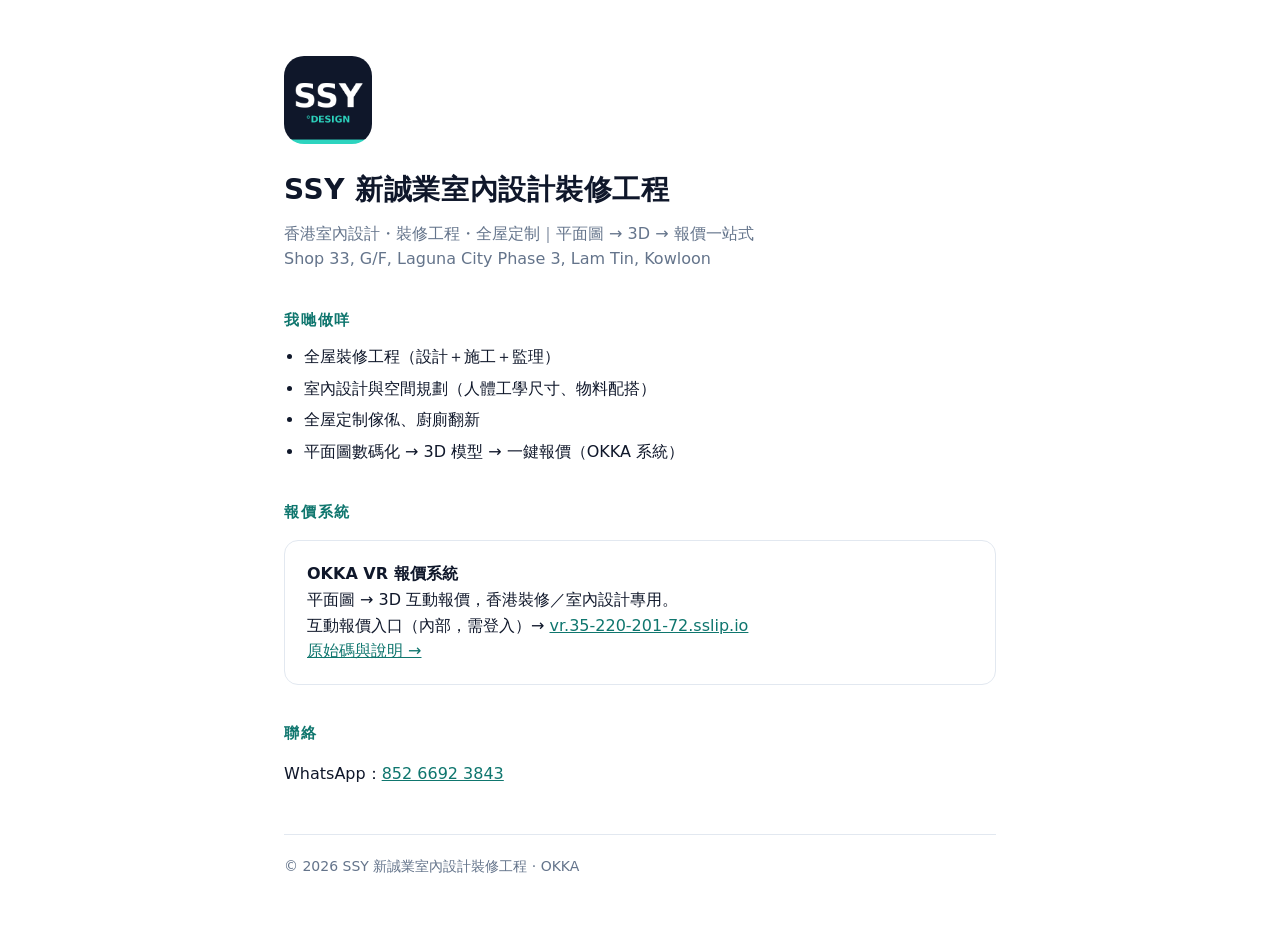
<file: index.html>
<!doctype html>
<html lang="zh-HK">
<head>
<meta charset="utf-8">
<meta name="viewport" content="width=device-width,initial-scale=1">
<title>SSY 新誠業室內設計裝修工程 · OKKA</title>
<meta name="description" content="香港室內設計・裝修工程・全屋定制｜平面圖→3D→報價一站式。藍田麗港城。">
<style>
  :root{--ink:#0f172a;--muted:#64748b;--line:#e2e8f0;--brand:#0f766e}
  *{box-sizing:border-box}
  body{margin:0;font:16px/1.6 -apple-system,"Noto Sans HK","PingFang HK",system-ui,sans-serif;color:var(--ink);background:#fff}
  .wrap{max-width:760px;margin:0 auto;padding:56px 24px}
  .logo{width:88px;height:88px;border-radius:20px;display:block;margin-bottom:24px}
  h1{font-size:28px;margin:0 0 8px;letter-spacing:.02em}
  .sub{color:var(--muted);margin:0 0 32px}
  h2{font-size:15px;text-transform:uppercase;letter-spacing:.12em;color:var(--brand);margin:36px 0 12px}
  ul{margin:0;padding-left:20px}
  li{margin:6px 0}
  a{color:var(--brand)}
  .card{border:1px solid var(--line);border-radius:14px;padding:20px 22px;margin:16px 0}
  footer{margin-top:48px;padding-top:20px;border-top:1px solid var(--line);color:var(--muted);font-size:14px}
</style>
</head>
<body>
<div class="wrap">
  <img class="logo" src="icon-512.png" alt="SSY">
  <h1>SSY 新誠業室內設計裝修工程</h1>
  <p class="sub">香港室內設計・裝修工程・全屋定制｜平面圖 → 3D → 報價一站式<br>Shop 33, G/F, Laguna City Phase 3, Lam Tin, Kowloon</p>

  <h2>我哋做咩</h2>
  <ul>
    <li>全屋裝修工程（設計＋施工＋監理）</li>
    <li>室內設計與空間規劃（人體工學尺寸、物料配搭）</li>
    <li>全屋定制傢俬、廚廁翻新</li>
    <li>平面圖數碼化 → 3D 模型 → 一鍵報價（OKKA 系統）</li>
  </ul>

  <h2>報價系統</h2>
  <div class="card">
    <strong>OKKA VR 報價系統</strong><br>
    平面圖 → 3D 互動報價，香港裝修／室內設計專用。<br>
    互動報價入口（內部，需登入）→ <a href="https://vr.35-220-201-72.sslip.io/">vr.35-220-201-72.sslip.io</a><br>
    <a href="https://github.com/ssyaia8888/okka-vr-quotation">原始碼與說明 →</a>
  </div>

  <h2>聯絡</h2>
  <p>WhatsApp：<a href="https://wa.me/85266923843">852 6692 3843</a></p>

  <footer>© <span id="y"></span> SSY 新誠業室內設計裝修工程 · OKKA</footer>
</div>
<script>document.getElementById('y').textContent=new Date().getFullYear()</script>
</body>
</html>
</file>
